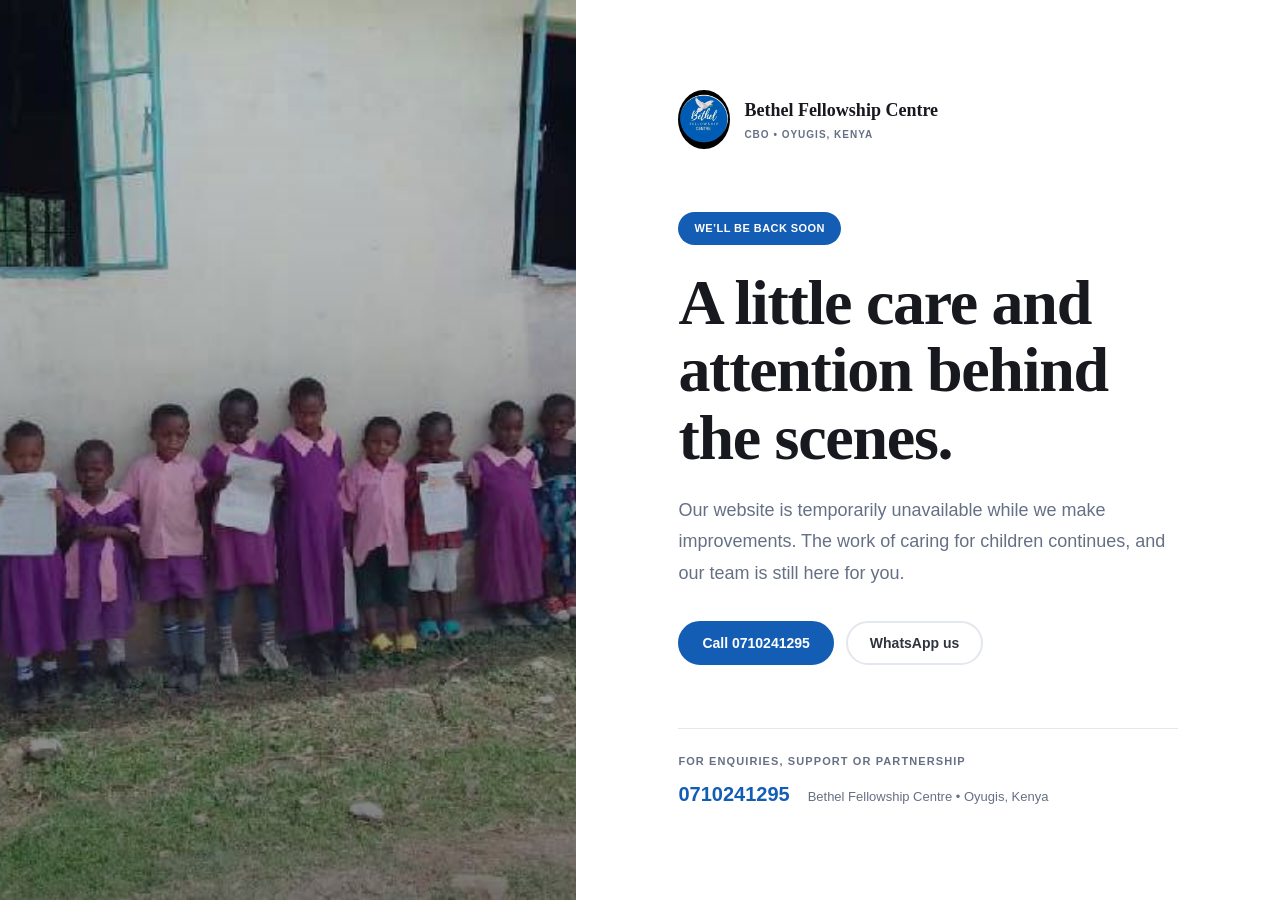
<file: maintenance.html>
<!DOCTYPE html>
<html lang="en">
<head>
  <meta charset="UTF-8">
  <meta name="viewport" content="width=device-width, initial-scale=1.0">
  <meta name="description" content="Bethel Fellowship Centre is temporarily under maintenance. Contact us on 0710241295.">
  <title>Bethel Fellowship Centre | Maintenance</title>
  <link rel="icon" type="image/jpeg" href="images/logo.jpg">
  <link rel="stylesheet" href="css/style.css">
  <link rel="stylesheet" href="css/maintenance.css">
</head>
<body class="maintenance-page">
  <main class="maintenance" aria-labelledby="maintenance-title">
    <div class="maintenance__image" role="img" aria-label="Children receiving care at Bethel Fellowship Centre"></div>

    <section class="maintenance__content">
      <a href="index.html" class="maintenance__brand" aria-label="Bethel Fellowship Centre home">
        <img src="images/logo.jpg" alt="" width="52" height="52">
        <span>
          <strong>Bethel Fellowship Centre</strong>
          <small>CBO • OYUGIS, KENYA</small>
        </span>
      </a>

      <div class="maintenance__message">
        <span class="badge badge--primary">We’ll be back soon</span>
        <h1 id="maintenance-title">A little care and attention behind the scenes.</h1>
        <p>Our website is temporarily unavailable while we make improvements. The work of caring for children continues, and our team is still here for you.</p>

        <div class="maintenance__actions">
          <a class="btn btn--primary" href="tel:0710241295">Call 0710241295</a>
          <a class="btn btn--outline" href="https://wa.me/254710241295" target="_blank" rel="noopener noreferrer">WhatsApp us</a>
        </div>
      </div>

      <div class="maintenance__contact">
        <span class="maintenance__contact-label">For enquiries, support or partnership</span>
        <a href="tel:0710241295">0710241295</a>
        <span>Bethel Fellowship Centre • Oyugis, Kenya</span>
      </div>
    </section>
  </main>
</body>
</html>
</file>
<file: css/style.css>
/* =============================================
   BETHEL FELLOWSHIP CENTRE — STYLES
   ============================================= */

/* --- CSS Variables --- */
:root {
  --primary-blue: #145db5;
  --primary-blue-dark: #0a438b;
  --primary-blue-light: #edf4ff;
  --dark: #17191f;
  --text: #30343d;
  --muted: #667085;
  --border: #e3e7ee;
  --background: #f8f9fc;
  --white: #FFFFFF;
  --yellow: #d9a74f;
  --shadow-sm: 0 1px 2px rgba(22, 37, 34, 0.04);
  --shadow-md: 0 10px 30px rgba(18, 33, 31, 0.08);
  --shadow-lg: 0 16px 44px rgba(18, 33, 31, 0.12);
  --radius-sm: 6px;
  --radius-md: 12px;
  --radius-lg: 18px;
  --radius-xl: 24px;
  --radius-pill: 9999px;
  --header-height: 72px;
  --container-max: 1200px;
  --transition: 0.3s cubic-bezier(0.4, 0, 0.2, 1);
  --font: 'DM Sans', -apple-system, BlinkMacSystemFont, 'Segoe UI', sans-serif;
  --font-display: 'Fraunces', Georgia, serif;
}

/* --- Reset & Base --- */
*,
*::before,
*::after {
  box-sizing: border-box;
  margin: 0;
  padding: 0;
}

html {
  scroll-behavior: smooth;
  scroll-padding-top: calc(var(--header-height) + 16px);
  -webkit-text-size-adjust: 100%;
}

body {
  font-family: var(--font);
  font-size: 16px;
  line-height: 1.6;
  color: var(--text);
  background:
    radial-gradient(circle at top, rgba(20, 93, 181, 0.05), transparent 28%),
    var(--background);
  -webkit-font-smoothing: antialiased;
  -moz-osx-font-smoothing: grayscale;
  overflow-x: hidden;
}

img {
  max-width: 100%;
  height: auto;
  display: block;
}

a {
  color: var(--primary-blue);
  text-decoration: none;
  transition: color var(--transition);
}

a:hover {
  color: var(--primary-blue-dark);
}

ul {
  list-style: none;
}

button {
  font-family: inherit;
  cursor: pointer;
  border: none;
  background: none;
}

strong {
  font-weight: 700;
}

/* --- Focus States --- */
:focus-visible {
  outline: 3px solid rgba(20, 93, 181, 0.35);
  outline-offset: 3px;
}

button:focus-visible,
a:focus-visible,
.gallery__item:focus-visible,
.header__toggle:focus-visible {
  outline: 3px solid rgba(20, 93, 181, 0.45);
  outline-offset: 3px;
}

/* --- Container --- */
.container {
  width: 100%;
  max-width: var(--container-max);
  margin: 0 auto;
  padding: 0 20px;
}

@media (min-width: 768px) {
  .container {
    padding: 0 32px;
  }
}

/* --- Buttons --- */
.btn {
  display: inline-flex;
  align-items: center;
  justify-content: center;
  gap: 8px;
  padding: 14px 28px;
  font-size: 15px;
  font-weight: 600;
  line-height: 1;
  border-radius: var(--radius-pill);
  border: 2px solid transparent;
  transition: all var(--transition);
  white-space: nowrap;
  text-decoration: none;
}

.btn--primary {
  background: var(--primary-blue);
  color: var(--white);
  border-color: var(--primary-blue);
}

.btn--primary:hover {
  background: var(--primary-blue-dark);
  border-color: var(--primary-blue-dark);
  color: var(--white);
  transform: translateY(-2px);
  box-shadow: 0 4px 16px rgba(20, 93, 181, 0.35);
}

.btn--dark {
  background: var(--dark);
  color: var(--white);
  border-color: var(--dark);
}

.btn--dark:hover {
  background: #222;
  border-color: #222;
  color: var(--white);
  transform: translateY(-2px);
  box-shadow: var(--shadow-md);
}

.btn--outline {
  background: var(--white);
  color: var(--text);
  border-color: var(--border);
}

.btn--outline:hover {
  border-color: var(--primary-blue);
  color: var(--primary-blue);
  transform: translateY(-2px);
  box-shadow: var(--shadow-sm);
}

.btn--sm {
  padding: 10px 22px;
  font-size: 14px;
}

.btn--copy {
  display: inline-flex;
  align-items: center;
  gap: 8px;
  padding: 10px 18px;
  font-size: 13px;
  font-weight: 600;
  color: var(--primary-blue);
  background: var(--primary-blue-light);
  border-radius: var(--radius-pill);
  border: 1px solid rgba(20, 93, 181, 0.2);
  transition: all var(--transition);
}

.btn--copy:hover {
  background: var(--primary-blue);
  color: var(--white);
}

/* --- Badges --- */
.badge {
  display: inline-flex;
  align-items: center;
  gap: 8px;
  padding: 8px 16px;
  font-size: 11px;
  font-weight: 700;
  letter-spacing: 0.04em;
  text-transform: uppercase;
  border-radius: var(--radius-pill);
  margin-bottom: 12px;
}

.badge--primary {
  background: var(--primary-blue);
  color: var(--white);
}

.badge__dot {
  width: 6px;
  height: 6px;
  background: var(--white);
  border-radius: 50%;
  animation: pulse 2s infinite;
}

@keyframes pulse {
  0%, 100% { opacity: 1; }
  50% { opacity: 0.5; }
}

.badge--outline {
  background: var(--primary-blue-light);
  color: var(--primary-blue);
  border: 1px solid rgba(20, 93, 181, 0.2);
}

/* --- Section --- */
.section {
  padding: 88px 0;
}

.section__header {
  margin-bottom: 48px;
  max-width: 720px;
}

.section__eyebrow {
  display: block;
  font-size: 12px;
  font-weight: 700;
  letter-spacing: 0.12em;
  text-transform: uppercase;
  color: var(--primary-blue);
  margin-bottom: 16px;
}

.section__title {
  font-size: clamp(30px, 3.6vw, 46px);
  font-weight: 800;
  line-height: 1.12;
  letter-spacing: -0.03em;
  color: var(--dark);
}

.section__title--light {
  color: var(--white);
}

.section__desc {
  margin-top: 18px;
  font-size: 17px;
  line-height: 1.7;
  color: var(--muted);
}

/* --- Reveal Animations --- */
.reveal {
  opacity: 0;
  transform: translateY(24px);
  transition: opacity 0.7s ease, transform 0.7s ease;
}

.reveal.is-visible {
  opacity: 1;
  transform: translateY(0);
}

.reveal--delay { transition-delay: 0.1s; }
.reveal--delay-2 { transition-delay: 0.2s; }

/* =============================================
   HEADER
   ============================================= */
.header {
  position: fixed;
  top: 0;
  left: 0;
  right: 0;
  z-index: 1000;
  height: var(--header-height);
  background: rgba(255, 255, 255, 0.92);
  backdrop-filter: blur(12px);
  -webkit-backdrop-filter: blur(12px);
  border-bottom: 1px solid var(--border);
  transition: box-shadow var(--transition);
}

.header.is-scrolled {
  box-shadow: var(--shadow-sm);
}

.header__inner {
  display: flex;
  align-items: center;
  justify-content: space-between;
  height: 100%;
  gap: 16px;
}

.header__brand {
  display: flex;
  align-items: center;
  gap: 12px;
  text-decoration: none;
  color: inherit;
  flex-shrink: 0;
}

.header__brand:hover {
  color: inherit;
}

.header__logo {
  width: 44px;
  height: 44px;
  border-radius: 12px;
  flex-shrink: 0;
}

.header__brand-text {
  display: flex;
  flex-direction: column;
  line-height: 1.2;
}

.header__name {
  font-size: 15px;
  font-weight: 700;
  color: var(--dark);
  letter-spacing: -0.01em;
}

.header__subtitle {
  font-size: 10px;
  font-weight: 600;
  letter-spacing: 0.06em;
  color: var(--muted);
  text-transform: uppercase;
}

@media (max-width: 480px) {
  .header__name {
    font-size: 13px;
    max-width: 160px;
    white-space: nowrap;
    overflow: hidden;
    text-overflow: ellipsis;
  }

  .header__subtitle {
    font-size: 9px;
  }
}

.header__nav {
  display: none;
}

.header__nav-list {
  display: flex;
  align-items: center;
  gap: 4px;
}

.nav-link {
  display: block;
  padding: 8px 14px;
  font-size: 14px;
  font-weight: 500;
  color: var(--muted);
  border-radius: var(--radius-pill);
  transition: all var(--transition);
  text-decoration: none;
}

.nav-link:hover,
.nav-link.is-active {
  color: var(--dark);
  background: rgba(0, 0, 0, 0.04);
}

.nav-link.is-active {
  color: var(--primary-blue);
  font-weight: 600;
}

.header__donate {
  display: none;
}

.header__nav-donate-mobile {
  display: none;
}

.header__toggle {
  display: flex;
  flex-direction: column;
  justify-content: center;
  gap: 5px;
  width: 40px;
  height: 40px;
  padding: 8px;
  border-radius: var(--radius-sm);
  transition: background var(--transition);
}

.header__toggle:hover {
  background: rgba(0, 0, 0, 0.05);
}

.header__toggle-bar {
  display: block;
  width: 100%;
  height: 2px;
  background: var(--dark);
  border-radius: 2px;
  transition: all var(--transition);
}

.header__toggle.is-active .header__toggle-bar:nth-child(1) {
  transform: translateY(7px) rotate(45deg);
}

.header__toggle.is-active .header__toggle-bar:nth-child(2) {
  opacity: 0;
}

.header__toggle.is-active .header__toggle-bar:nth-child(3) {
  transform: translateY(-7px) rotate(-45deg);
}

.header__overlay {
  display: none;
}

@media (min-width: 1024px) {
  .header__nav {
    display: block;
  }

  .header__donate {
    display: inline-flex;
    flex-shrink: 0;
  }

  .header__toggle {
    display: none;
  }
}

@media (max-width: 1023px) {
  .header__nav {
    display: block;
    position: fixed;
    top: var(--header-height);
    right: 0;
    width: min(320px, 85vw);
    height: calc(100vh - var(--header-height));
    background: var(--white);
    border-left: 1px solid var(--border);
    padding: 24px;
    transform: translateX(100%);
    transition: transform var(--transition);
    overflow-y: auto;
    z-index: 999;
  }

  .header__nav.is-open {
    transform: translateX(0);
  }

  .header__nav-list {
    flex-direction: column;
    align-items: stretch;
    gap: 4px;
  }

  .nav-link {
    padding: 14px 16px;
    font-size: 16px;
  }

  .header__nav-donate-mobile {
    display: block;
    margin-top: 16px;
    padding-top: 16px;
    border-top: 1px solid var(--border);
  }

  .header__nav-donate-mobile .btn {
    width: 100%;
  }

  .header__overlay {
    display: block;
    position: fixed;
    inset: 0;
    top: var(--header-height);
    background: rgba(0, 0, 0, 0.4);
    opacity: 0;
    visibility: hidden;
    transition: all var(--transition);
    z-index: 998;
  }

  .header__overlay.is-visible {
    opacity: 1;
    visibility: visible;
  }
}

/* =============================================
   HERO
   ============================================= */
.hero {
  padding: calc(var(--header-height) + 48px) 0 64px;
  background: linear-gradient(135deg, #f7f8f4 0%, #edf7f6 48%, #f3f7ff 100%);
  position: relative;
  overflow: hidden;
}

.hero__grid {
  display: grid;
  grid-template-columns: 1fr;
  gap: 48px;
  align-items: center;
}

.hero__content {
  max-width: 580px;
}

.hero__title {
  font-size: clamp(42px, 7vw, 74px);
  font-family: var(--font-display);
  font-weight: 700;
  line-height: 0.96;
  letter-spacing: -0.05em;
  margin: 20px 0 24px;
}

.hero__title-line {
  display: block;
}

.hero__title-line--blue {
  color: var(--primary-blue);
}

.hero__text {
  font-size: 17px;
  line-height: 1.75;
  color: var(--muted);
  margin-bottom: 32px;
  max-width: 520px;
}

.hero__actions {
  display: flex;
  flex-wrap: wrap;
  gap: 12px;
}

.hero__visual {
  position: relative;
}

.hero__card {
  position: relative;
  background: var(--white);
  border-radius: var(--radius-xl);
  padding: 24px;
  box-shadow: 0 24px 70px rgba(29, 42, 39, 0.14);
  border: 1px solid var(--border);
}

.hero__card-main {
  border-radius: var(--radius-lg);
  overflow: hidden;
  margin-bottom: 16px;
}

.hero__card-img {
  width: 100%;
  aspect-ratio: 16 / 10;
  object-fit: cover;
}

.hero__card-address {
  text-align: center;
  font-size: 13px;
  font-weight: 600;
  color: var(--muted);
  margin-bottom: 16px;
  letter-spacing: 0.02em;
}

.hero__card-grid {
  display: grid;
  grid-template-columns: 1fr 1fr;
  gap: 12px;
}

.hero__card-thumb {
  width: 100%;
  aspect-ratio: 4 / 3;
  object-fit: cover;
  border-radius: var(--radius-md);
}

.hero__card-accent {
  position: absolute;
  top: 20px;
  right: -8px;
  width: 44px;
  height: 44px;
  background: var(--yellow);
  border-radius: 50%;
  display: flex;
  align-items: center;
  justify-content: center;
  color: var(--dark);
  box-shadow: var(--shadow-md);
  animation: float 3s ease-in-out infinite;
}

@keyframes float {
  0%, 100% { transform: translateY(0); }
  50% { transform: translateY(-6px); }
}

@media (min-width: 992px) {
  .hero {
    padding: calc(var(--header-height) + 64px) 0 80px;
  }

  .hero__grid {
    grid-template-columns: 1fr 1fr;
    gap: 64px;
  }

  .hero__card {
    padding: 32px;
  }
}


/* =============================================
   STATISTICS STRIP
   ============================================= */
.stats-strip {
  background: var(--white);
  border-top: 1px solid var(--border);
  border-bottom: 1px solid var(--border);
  padding: 40px 0;
}

.stats-strip__grid {
  display: grid;
  grid-template-columns: repeat(2, 1fr);
  gap: 32px 24px;
}

.stats-strip__item {
  text-align: center;
}

.stats-strip__number {
  display: block;
  font-size: clamp(24px, 4vw, 36px);
  font-weight: 800;
  letter-spacing: -0.02em;
  color: var(--dark);
  line-height: 1.1;
}

.stats-strip__label {
  display: block;
  font-size: 13px;
  font-weight: 500;
  color: var(--muted);
  margin-top: 4px;
}

.stats-strip__sublabel {
  display: block;
  font-size: 12px;
  color: var(--muted);
  opacity: 0.8;
}

.stats-strip__divider {
  display: none;
}

@media (min-width: 768px) {
  .stats-strip__grid {
    display: flex;
    align-items: center;
    justify-content: space-between;
    gap: 0;
  }

  .stats-strip__item {
    flex: 1;
  }

  .stats-strip__divider {
    display: block;
    width: 1px;
    height: 48px;
    background: var(--border);
    flex-shrink: 0;
  }
}

/* =============================================
   ABOUT
   ============================================= */
.about__grid {
  display: grid;
  grid-template-columns: 1fr;
  gap: 40px;
}

.about__highlight {
  background: var(--white);
  border: 1px solid var(--border);
  border-radius: var(--radius-lg);
  padding: 32px;
  box-shadow: var(--shadow-sm);
  transition: transform var(--transition), box-shadow var(--transition);
}

.about__highlight:hover {
  transform: translateY(-4px);
  box-shadow: var(--shadow-md);
}

.about__stat {
  display: block;
  font-size: 56px;
  font-weight: 900;
  color: var(--primary-blue);
  line-height: 1;
  letter-spacing: -0.03em;
}

.about__stat-label {
  display: block;
  font-size: 18px;
  font-weight: 700;
  color: var(--dark);
  margin-top: 8px;
}

.about__stat-sublabel {
  display: block;
  font-size: 14px;
  color: var(--muted);
  margin-top: 2px;
}

.about__tags {
  margin-top: 20px;
  padding-top: 20px;
  border-top: 1px solid var(--border);
  font-size: 14px;
  font-weight: 600;
  color: var(--primary-blue);
}

.about__content p {
  font-size: 17px;
  line-height: 1.75;
  color: var(--muted);
  margin-bottom: 20px;
}

.about__content p:last-child {
  margin-bottom: 0;
}

@media (min-width: 992px) {
  .about__grid {
    grid-template-columns: 340px 1fr;
    gap: 64px;
    align-items: start;
  }
}

/* =============================================
   VISION / MISSION / VALUES
   ============================================= */
.vmv {
  padding-top: 0;
}

.vmv__grid {
  display: grid;
  grid-template-columns: 1fr;
  gap: 24px;
}

.vmv-card {
  background: var(--white);
  border: 1px solid var(--border);
  border-radius: var(--radius-lg);
  padding: 32px;
  box-shadow: var(--shadow-sm);
  transition: transform var(--transition), box-shadow var(--transition);
}

.vmv-card:hover {
  transform: translateY(-4px);
  box-shadow: var(--shadow-md);
}

.vmv-card__icon {
  width: 48px;
  height: 48px;
  display: flex;
  align-items: center;
  justify-content: center;
  background: var(--primary-blue-light);
  color: var(--primary-blue);
  border-radius: var(--radius-md);
  margin-bottom: 20px;
}

.vmv-card__title {
  font-size: 13px;
  font-weight: 700;
  letter-spacing: 0.08em;
  text-transform: uppercase;
  color: var(--primary-blue);
  margin-bottom: 12px;
}

.vmv-card__text {
  font-size: 16px;
  line-height: 1.7;
  color: var(--muted);
}

.vmv-card__list {
  display: flex;
  flex-direction: column;
  gap: 8px;
}

.vmv-card__list li {
  font-size: 15px;
  color: var(--muted);
  padding-left: 16px;
  position: relative;
}

.vmv-card__list li::before {
  content: '';
  position: absolute;
  left: 0;
  top: 10px;
  width: 6px;
  height: 6px;
  background: var(--primary-blue);
  border-radius: 50%;
}

@media (min-width: 768px) {
  .vmv__grid {
    grid-template-columns: repeat(3, 1fr);
  }
}

/* =============================================
   TIMELINE
   ============================================= */
.timeline {
  position: relative;
  max-width: 800px;
}

.timeline::before {
  content: '';
  position: absolute;
  left: 0;
  top: 0;
  bottom: 0;
  width: 2px;
  background: var(--border);
}

.timeline__item {
  position: relative;
  padding-left: 40px;
  padding-bottom: 48px;
}

.timeline__item:last-child {
  padding-bottom: 0;
}

.timeline__marker {
  position: absolute;
  left: -8px;
  top: 0;
  width: 18px;
  height: 18px;
  background: var(--primary-blue);
  border: 3px solid var(--white);
  border-radius: 50%;
  box-shadow: 0 0 0 2px var(--primary-blue);
}

.timeline__year {
  display: block;
  font-size: 20px;
  font-weight: 800;
  color: var(--dark);
  margin-bottom: 8px;
  letter-spacing: -0.01em;
}

.timeline__content p {
  font-size: 16px;
  line-height: 1.7;
  color: var(--muted);
}

@media (min-width: 768px) {
  .timeline::before {
    left: 50%;
    transform: translateX(-50%);
  }

  .timeline__item {
    padding-left: 0;
    padding-right: 0;
    width: 50%;
    margin-left: 50%;
    padding-left: 40px;
  }

  .timeline__item:nth-child(even) {
    margin-left: 0;
    padding-left: 0;
    padding-right: 40px;
    text-align: right;
  }

  .timeline__marker {
    left: -9px;
  }

  .timeline__item:nth-child(even) .timeline__marker {
    left: auto;
    right: -9px;
  }
}

/* =============================================
   WHO WE SERVE
   ============================================= */
.serve__grid {
  display: grid;
  grid-template-columns: 1fr;
  gap: 20px;
}

.serve-card {
  background: var(--white);
  border: 1px solid var(--border);
  border-radius: var(--radius-lg);
  padding: 32px;
  text-align: center;
  box-shadow: var(--shadow-sm);
  transition: transform var(--transition), box-shadow var(--transition);
}

.serve-card:hover {
  transform: translateY(-4px);
  box-shadow: var(--shadow-md);
}

.serve-card__icon {
  width: 56px;
  height: 56px;
  margin: 0 auto 16px;
  display: flex;
  align-items: center;
  justify-content: center;
  background: var(--primary-blue-light);
  color: var(--primary-blue);
  border-radius: var(--radius-md);
}

.serve-card__number {
  display: block;
  font-size: 40px;
  font-weight: 900;
  color: var(--primary-blue);
  line-height: 1;
}

.serve-card__label {
  display: block;
  font-size: 14px;
  font-weight: 600;
  color: var(--muted);
  margin-top: 8px;
  text-transform: uppercase;
  letter-spacing: 0.04em;
}

.serve-card__value {
  display: block;
  font-size: 16px;
  font-weight: 600;
  color: var(--dark);
  margin-top: 8px;
  line-height: 1.5;
}

@media (min-width: 768px) {
  .serve__grid {
    grid-template-columns: repeat(3, 1fr);
  }
}

/* =============================================
   PILLARS
   ============================================= */
.pillars__grid {
  display: grid;
  grid-template-columns: 1fr;
  gap: 20px;
}

.pillar-card {
  background: var(--white);
  border: 1px solid var(--border);
  border-radius: var(--radius-lg);
  padding: 32px;
  box-shadow: var(--shadow-sm);
  transition: transform var(--transition), box-shadow var(--transition);
}

.pillar-card:hover {
  transform: translateY(-4px);
  box-shadow: var(--shadow-md);
}

.pillar-card__number {
  display: inline-block;
  font-size: 13px;
  font-weight: 800;
  color: var(--primary-blue);
  background: var(--primary-blue-light);
  padding: 6px 14px;
  border-radius: var(--radius-pill);
  margin-bottom: 16px;
  letter-spacing: 0.04em;
}

.pillar-card__title {
  font-size: 20px;
  font-weight: 800;
  color: var(--dark);
  margin-bottom: 12px;
  letter-spacing: -0.01em;
}

.pillar-card__text {
  font-size: 15px;
  line-height: 1.7;
  color: var(--muted);
}

.pillar-card__features {
  margin-top: 16px;
  padding-top: 16px;
  border-top: 1px solid var(--border);
}

.pillar-card__features li {
  font-size: 14px;
  color: var(--muted);
  padding: 6px 0 6px 20px;
  position: relative;
}

.pillar-card__features li::before {
  content: '✓';
  position: absolute;
  left: 0;
  color: var(--primary-blue);
  font-weight: 700;
}

@media (min-width: 768px) {
  .pillars__grid {
    grid-template-columns: repeat(2, 1fr);
  }
}

@media (min-width: 1024px) {
  .pillars__grid {
    grid-template-columns: repeat(3, 1fr);
  }

  .pillar-card:first-child {
    grid-column: span 2;
  }
}

/* =============================================
   GOVERNANCE
   ============================================= */
.governance__grid {
  display: grid;
  grid-template-columns: 1fr;
  gap: 24px;
}

.governance-card {
  background: var(--white);
  border: 1px solid var(--border);
  border-radius: var(--radius-lg);
  padding: 32px;
  box-shadow: var(--shadow-sm);
  transition: transform var(--transition), box-shadow var(--transition);
}

.governance-card:hover {
  transform: translateY(-4px);
  box-shadow: var(--shadow-md);
}

.governance-card__avatar {
  width: 64px;
  height: 64px;
  background: var(--primary-blue);
  color: var(--white);
  border-radius: 50%;
  display: flex;
  align-items: center;
  justify-content: center;
  font-size: 20px;
  font-weight: 800;
  margin-bottom: 16px;
}

.governance-card__name {
  font-size: 22px;
  font-weight: 800;
  color: var(--dark);
  margin-bottom: 4px;
}

.governance-card__role {
  display: block;
  font-size: 14px;
  font-weight: 600;
  color: var(--primary-blue);
  margin-bottom: 16px;
}

.governance-card__text,
.governance-card--compliance p {
  font-size: 15px;
  line-height: 1.7;
  color: var(--muted);
  margin-bottom: 12px;
}

.governance-card__subtitle {
  font-size: 13px;
  font-weight: 700;
  letter-spacing: 0.06em;
  text-transform: uppercase;
  color: var(--primary-blue);
  margin-bottom: 16px;
}

@media (min-width: 768px) {
  .governance__grid {
    grid-template-columns: 1fr 1fr;
  }
}

/* =============================================
   IMPACT
   ============================================= */
.impact {
  background: linear-gradient(135deg, #145db5 0%, #0a438b 100%);
  color: var(--white);
}

.impact__stats {
  display: grid;
  grid-template-columns: 1fr;
  gap: 32px;
  margin-bottom: 48px;
}

.impact-stat {
  text-align: center;
}

.impact-stat__number {
  display: block;
  font-size: clamp(48px, 8vw, 72px);
  font-weight: 900;
  line-height: 1;
  letter-spacing: -0.03em;
}

.impact-stat__label {
  display: block;
  font-size: 15px;
  font-weight: 500;
  opacity: 0.85;
  margin-top: 8px;
}

.impact__quote {
  max-width: 640px;
  margin: 0 auto;
  text-align: center;
  padding: 32px;
  background: rgba(255, 255, 255, 0.1);
  border-radius: var(--radius-lg);
  border: 1px solid rgba(255, 255, 255, 0.15);
  backdrop-filter: blur(8px);
}

.impact__quote p {
  font-size: clamp(18px, 3vw, 24px);
  font-weight: 600;
  font-style: italic;
  line-height: 1.5;
  margin-bottom: 12px;
}

.impact__quote cite {
  font-size: 14px;
  font-style: normal;
  opacity: 0.75;
}

@media (min-width: 768px) {
  .impact__stats {
    grid-template-columns: repeat(3, 1fr);
  }
}

/* =============================================
   GALLERY
   ============================================= */
.gallery__grid {
  display: grid;
  grid-template-columns: repeat(2, 1fr);
  gap: 16px;
}

.gallery__item {
  position: relative;
  border-radius: var(--radius-md);
  overflow: hidden;
  cursor: pointer;
  border: none;
  padding: 0;
  background: none;
  aspect-ratio: 4 / 3;
}

.gallery__item--tall {
  grid-row: span 2;
  aspect-ratio: auto;
}

.gallery__item img {
  width: 100%;
  height: 100%;
  object-fit: cover;
  transition: transform 0.5s ease;
}

.gallery__item:hover img,
.gallery__item:focus-visible img {
  transform: scale(1.06);
}

.gallery__item:focus-visible {
  box-shadow: 0 0 0 3px rgba(20, 93, 181, 0.25);
}

.gallery__item::after {
  content: '';
  position: absolute;
  inset: 0;
  background: rgba(20, 93, 181, 0);
  transition: background var(--transition);
}

.gallery__item:hover::after {
  background: rgba(20, 93, 181, 0.1);
}

@media (min-width: 768px) {
  .gallery__grid {
    grid-template-columns: repeat(3, 1fr);
    gap: 20px;
  }
}

/* =============================================
   SUPPORT
   ============================================= */
.support__grid {
  display: grid;
  grid-template-columns: 1fr;
  gap: 24px;
}

.support-card {
  background: var(--white);
  border: 1px solid var(--border);
  border-radius: var(--radius-lg);
  padding: 32px;
  box-shadow: var(--shadow-sm);
  transition: transform var(--transition), box-shadow var(--transition);
}

.support-card:hover {
  transform: translateY(-4px);
  box-shadow: var(--shadow-md);
}

.support-card__tag {
  display: inline-block;
  font-size: 11px;
  font-weight: 700;
  letter-spacing: 0.08em;
  text-transform: uppercase;
  color: var(--primary-blue);
  background: var(--primary-blue-light);
  padding: 6px 14px;
  border-radius: var(--radius-pill);
  margin-bottom: 16px;
}

.support-card__price {
  font-size: 18px;
  font-weight: 700;
  color: var(--dark);
  margin-bottom: 8px;
}

.support-card__desc {
  font-size: 15px;
  color: var(--muted);
  line-height: 1.6;
  margin-bottom: 20px;
}

.support-card__link {
  display: inline-flex;
  align-items: center;
  font-size: 15px;
  font-weight: 700;
  color: var(--primary-blue);
  text-decoration: none;
  transition: gap var(--transition);
}

.support-card__link:hover {
  gap: 4px;
  color: var(--primary-blue-dark);
}

@media (min-width: 768px) {
  .support__grid {
    grid-template-columns: repeat(3, 1fr);
  }
}

/* =============================================
   BANK DONATION
   ============================================= */
.bank-card {
  background: var(--white);
  border: 1px solid var(--border);
  border-radius: var(--radius-lg);
  padding: 32px;
  box-shadow: var(--shadow-md);
  max-width: 720px;
  margin: 0 auto;
}

.bank-card__header {
  display: flex;
  flex-wrap: wrap;
  align-items: flex-start;
  justify-content: space-between;
  gap: 16px;
  margin-bottom: 28px;
}

.bank-card__title {
  font-size: 22px;
  font-weight: 800;
  color: var(--dark);
  letter-spacing: -0.01em;
}

.bank-card__subtitle {
  font-size: 14px;
  color: var(--muted);
  margin-top: 4px;
}

.bank-card__verified {
  display: inline-flex;
  align-items: center;
  gap: 6px;
  font-size: 12px;
  font-weight: 700;
  color: #059669;
  background: #ECFDF5;
  padding: 6px 14px;
  border-radius: var(--radius-pill);
}

.bank-card__account {
  display: flex;
  flex-wrap: wrap;
  align-items: center;
  gap: 16px;
  padding: 20px;
  background: var(--background);
  border-radius: var(--radius-md);
  border: 1px solid var(--border);
  margin-bottom: 24px;
  position: relative;
}

.bank-card__account-info {
  flex: 1;
  min-width: 200px;
}

.bank-card__label {
  display: block;
  font-size: 11px;
  font-weight: 700;
  letter-spacing: 0.06em;
  text-transform: uppercase;
  color: var(--muted);
  margin-bottom: 4px;
}

.bank-card__number {
  font-size: 24px;
  font-weight: 800;
  color: var(--dark);
  letter-spacing: 0.04em;
  font-variant-numeric: tabular-nums;
}

.bank-card__copied {
  position: absolute;
  top: -12px;
  right: 16px;
  background: var(--dark);
  color: var(--white);
  font-size: 12px;
  font-weight: 600;
  padding: 6px 14px;
  border-radius: var(--radius-pill);
  opacity: 0;
  transform: translateY(8px);
  transition: all var(--transition);
  pointer-events: none;
}

.bank-card__copied.is-visible {
  opacity: 1;
  transform: translateY(0);
}

.bank-card__details {
  display: grid;
  grid-template-columns: repeat(2, 1fr);
  gap: 16px;
  margin-bottom: 24px;
}

.bank-card__detail span:last-child {
  display: block;
  font-size: 15px;
  font-weight: 600;
  color: var(--dark);
  margin-top: 2px;
}

.bank-card__note {
  font-size: 14px;
  color: var(--muted);
  line-height: 1.6;
  margin-bottom: 8px;
}

.bank-card__note a {
  font-weight: 600;
}

@media (min-width: 768px) {
  .bank-card__details {
    grid-template-columns: repeat(3, 1fr);
  }
}

/* =============================================
   WHAT YOUR GIFT DOES
   ============================================= */
.gifts__grid {
  display: grid;
  grid-template-columns: repeat(2, 1fr);
  gap: 16px;
  margin-bottom: 32px;
}

.gift-card {
  background: var(--white);
  border: 1px solid var(--border);
  border-radius: var(--radius-md);
  padding: 24px;
  text-align: center;
  transition: transform var(--transition), box-shadow var(--transition);
}

.gift-card:hover {
  transform: translateY(-3px);
  box-shadow: var(--shadow-md);
}

.gift-card__item {
  display: block;
  font-size: 14px;
  font-weight: 600;
  color: var(--muted);
  margin-bottom: 8px;
}

.gift-card__amount {
  display: block;
  font-size: 22px;
  font-weight: 800;
  color: var(--primary-blue);
}

.gifts__highlight {
  display: flex;
  flex-wrap: wrap;
  align-items: center;
  justify-content: space-between;
  gap: 16px;
  background: var(--primary-blue);
  color: var(--white);
  padding: 28px 32px;
  border-radius: var(--radius-lg);
  margin-bottom: 24px;
}

.gifts__highlight-label {
  font-size: 16px;
  font-weight: 600;
}

.gifts__highlight-amount {
  font-size: 28px;
  font-weight: 900;
  letter-spacing: -0.02em;
}

.gifts__transparency {
  text-align: center;
  font-size: 15px;
  color: var(--muted);
  line-height: 1.7;
  max-width: 640px;
  margin: 0 auto;
}

@media (min-width: 768px) {
  .gifts__grid {
    grid-template-columns: repeat(4, 1fr);
  }
}

/* =============================================
   WHY 40+ MATTERS
   ============================================= */
.matters {
  padding: 0;
}

.matters__inner {
  background: var(--dark);
  color: var(--white);
  border-radius: var(--radius-xl);
  padding: 48px 32px;
  display: grid;
  grid-template-columns: 1fr;
  gap: 40px;
  align-items: center;
  margin: 0 20px;
  max-width: calc(var(--container-max) - 40px);
}

@media (min-width: 768px) {
  .matters__inner {
    margin: 0 auto;
    padding: 64px 48px;
    grid-template-columns: 1fr auto;
  }
}

.matters__title {
  font-size: clamp(28px, 4vw, 36px);
  font-weight: 800;
  letter-spacing: -0.02em;
  margin-bottom: 12px;
}

.matters__text {
  font-size: 16px;
  line-height: 1.7;
  opacity: 0.8;
  max-width: 480px;
}

.matters__stats {
  display: flex;
  gap: 32px;
}

.matters-stat {
  text-align: center;
}

.matters-stat__number {
  display: block;
  font-size: 36px;
  font-weight: 900;
  color: var(--primary-blue);
  line-height: 1;
}

.matters-stat__label {
  display: block;
  font-size: 12px;
  font-weight: 600;
  text-transform: uppercase;
  letter-spacing: 0.04em;
  opacity: 0.7;
  margin-top: 6px;
}

/* =============================================
   CONTACT
   ============================================= */
.contact__grid {
  display: grid;
  grid-template-columns: 1fr;
  gap: 20px;
  margin-bottom: 40px;
}

.contact-card {
  background: var(--white);
  border: 1px solid var(--border);
  border-radius: var(--radius-lg);
  padding: 28px;
  text-decoration: none;
  color: inherit;
  transition: transform var(--transition), box-shadow var(--transition);
  display: block;
}

a.contact-card:hover {
  transform: translateY(-4px);
  box-shadow: var(--shadow-md);
  color: inherit;
}

.contact-card__icon {
  width: 48px;
  height: 48px;
  display: flex;
  align-items: center;
  justify-content: center;
  background: var(--primary-blue-light);
  color: var(--primary-blue);
  border-radius: var(--radius-md);
  margin-bottom: 16px;
}

.contact-card__title {
  font-size: 13px;
  font-weight: 700;
  letter-spacing: 0.06em;
  text-transform: uppercase;
  color: var(--primary-blue);
  margin-bottom: 8px;
}

.contact-card__value {
  display: block;
  font-size: 17px;
  font-weight: 700;
  color: var(--dark);
  margin-bottom: 4px;
}

.contact-card__hint {
  display: block;
  font-size: 13px;
  color: var(--muted);
}

.contact__location,
.contact__visit {
  background: var(--white);
  border: 1px solid var(--border);
  border-radius: var(--radius-lg);
  padding: 28px;
  margin-bottom: 20px;
}

.contact__location-title,
.contact__visit-title {
  font-size: 16px;
  font-weight: 800;
  color: var(--dark);
  margin-bottom: 8px;
}

.contact__location p,
.contact__visit p {
  font-size: 15px;
  color: var(--muted);
  line-height: 1.7;
}

@media (min-width: 768px) {
  .contact__grid {
    grid-template-columns: repeat(2, 1fr);
  }
}

@media (min-width: 1024px) {
  .contact__grid {
    grid-template-columns: repeat(4, 1fr);
  }
}

/* =============================================
   FOOTER
   ============================================= */
.footer {
  background: var(--dark);
  color: rgba(255, 255, 255, 0.7);
  padding: 48px 0;
  margin-top: 40px;
}

/* --- Editorial polish --- */
.section {
  padding: 96px 0;
}

.section__title,
.matters__title,
.bank-card__title {
  font-family: var(--font-display);
  letter-spacing: -0.025em;
}

.section__eyebrow {
  color: var(--yellow);
}

.section__desc,
.hero__text {
  max-width: 620px;
}

.hero__title-line--blue {
  font-style: italic;
}

.hero .reveal {
  opacity: 1;
  transform: none;
}

.badge--primary {
  background: var(--primary-blue);
}

.badge--outline {
  background: rgba(255, 255, 255, 0.6);
  border-color: rgba(20, 93, 181, 0.24);
}

.stats-strip,
.about,
.gallery,
.contact {
  background: #fffdf8;
}

.vmv,
.pillars,
.support,
.gifts {
  background: #f1f5f1;
}

.vmv-card,
.serve-card,
.pillar-card,
.governance-card,
.support-card,
.contact-card,
.about__highlight,
.bank-card,
.gift-card,
.contact__location,
.contact__visit {
  box-shadow: 0 10px 28px rgba(22, 37, 34, 0.05);
}

.vmv-card:hover,
.serve-card:hover,
.pillar-card:hover,
.governance-card:hover,
.support-card:hover,
.contact-card:hover,
.about__highlight:hover,
.gift-card:hover {
  border-color: rgba(20, 93, 181, 0.3);
  box-shadow: 0 16px 38px rgba(29, 42, 39, 0.1);
}

.pillar-card:first-child {
  background: var(--dark);
  border-color: var(--dark);
  color: var(--white);
}

.pillar-card:first-child .pillar-card__title,
.pillar-card:first-child .pillar-card__text,
.pillar-card:first-child .pillar-card__features li {
  color: var(--white);
}

.pillar-card:first-child .pillar-card__text,
.pillar-card:first-child .pillar-card__features li {
  opacity: 0.78;
}

.pillar-card:first-child .pillar-card__number {
  background: rgba(233, 168, 59, 0.18);
  color: var(--yellow);
}

.matters__inner {
  background: var(--primary-blue-dark);
  box-shadow: 0 18px 50px rgba(14, 80, 77, 0.2);
}

.matters-stat__number {
  color: var(--yellow);
}

.gifts__highlight {
  background: var(--yellow);
  color: var(--dark);
}

.back-to-top {
  background: var(--primary-blue);
}

@media (min-width: 992px) {
  .hero__content {
    padding-left: 10px;
  }

  .hero__visual::before {
    content: '';
    position: absolute;
    width: 120px;
    height: 120px;
    left: -36px;
    bottom: -28px;
    border: 2px solid rgba(233, 168, 59, 0.55);
    border-radius: 50%;
  }
}

.footer__inner {
  text-align: center;
}

.footer__brand {
  display: flex;
  align-items: center;
  justify-content: center;
  gap: 12px;
  margin-bottom: 20px;
}

.footer__logo {
  border-radius: 10px;
}

.footer__name {
  font-size: 18px;
  font-weight: 800;
  color: var(--white);
}

.footer__reg {
  font-size: 12px;
  opacity: 0.6;
  margin-top: 2px;
}

.footer__tagline,
.footer__founder,
.footer__disclaimer,
.footer__steward {
  font-size: 14px;
  line-height: 1.8;
  margin-bottom: 4px;
}

.footer__bank {
  font-size: 12px;
  opacity: 0.5;
  margin-top: 16px;
  padding-top: 16px;
  border-top: 1px solid rgba(255, 255, 255, 0.1);
}

/* =============================================
   LIGHTBOX
   ============================================= */
.lightbox {
  position: fixed;
  inset: 0;
  z-index: 2000;
  background: rgba(0, 0, 0, 0.92);
  display: flex;
  align-items: center;
  justify-content: center;
  padding: 20px;
  opacity: 0;
  visibility: hidden;
  transition: all var(--transition);
}

.lightbox.is-open {
  opacity: 1;
  visibility: visible;
}

.lightbox[hidden] {
  display: none;
}

.lightbox:not([hidden]).is-open {
  display: flex;
}

.lightbox__content {
  max-width: 90vw;
  max-height: 85vh;
}

.lightbox__img {
  max-width: 100%;
  max-height: 85vh;
  object-fit: contain;
  border-radius: var(--radius-md);
}

.lightbox__close,
.lightbox__prev,
.lightbox__next {
  position: absolute;
  color: var(--white);
  font-size: 32px;
  width: 48px;
  height: 48px;
  display: flex;
  align-items: center;
  justify-content: center;
  border-radius: 50%;
  background: rgba(255, 255, 255, 0.1);
  transition: background var(--transition);
  z-index: 10;
}

.lightbox__close:hover,
.lightbox__prev:hover,
.lightbox__next:hover {
  background: rgba(255, 255, 255, 0.25);
}

.lightbox__close {
  top: 20px;
  right: 20px;
  font-size: 28px;
}

.lightbox__prev {
  left: 20px;
  top: 50%;
  transform: translateY(-50%);
}

.lightbox__next {
  right: 20px;
  top: 50%;
  transform: translateY(-50%);
}

/* =============================================
   BACK TO TOP
   ============================================= */
.back-to-top {
  position: fixed;
  bottom: 24px;
  right: 24px;
  width: 48px;
  height: 48px;
  background: var(--primary-blue);
  color: var(--white);
  border-radius: 50%;
  display: flex;
  align-items: center;
  justify-content: center;
  box-shadow: var(--shadow-md);
  z-index: 900;
  opacity: 0;
  visibility: hidden;
  transform: translateY(16px);
  transition: all var(--transition);
}

.back-to-top.is-visible {
  opacity: 1;
  visibility: visible;
  transform: translateY(0);
}

.back-to-top:hover {
  background: var(--primary-blue-dark);
  transform: translateY(-3px);
  box-shadow: 0 6px 24px rgba(20, 93, 181, 0.4);
}

.back-to-top[hidden] {
  display: none;
}

.back-to-top:not([hidden]).is-visible {
  display: flex;
}

/* =============================================
   REDUCED MOTION
   ============================================= */
@media (prefers-reduced-motion: reduce) {
  *,
  *::before,
  *::after {
    animation-duration: 0.01ms !important;
    animation-iteration-count: 1 !important;
    transition-duration: 0.01ms !important;
  }

  html {
    scroll-behavior: auto;
  }

  .reveal {
    opacity: 1;
    transform: none;
  }
}

/* =============================================
   FINAL PROFESSIONAL REFINEMENT
   ============================================= */
:root {
  --shadow-sm: 0 1px 3px rgba(22, 37, 34, 0.06);
  --shadow-md: 0 10px 30px rgba(18, 33, 31, 0.08);
  --shadow-lg: 0 16px 44px rgba(18, 33, 31, 0.12);
  --radius-sm: 6px;
  --radius-md: 12px;
  --radius-lg: 18px;
  --radius-xl: 24px;
}

body {
  color: var(--text);
  background: var(--background);
}

.header {
  height: var(--header-height);
  border-bottom-color: var(--border);
  box-shadow: 0 1px 12px rgba(22, 37, 34, 0.04);
}

.header__name {
  font-weight: 800;
}

.nav-link {
  font-size: 14px;
  font-weight: 600;
}

.btn {
  min-height: 44px;
  padding: 13px 22px;
  font-size: 14px;
  font-weight: 700;
}

.btn--sm {
  min-height: 38px;
  padding: 10px 18px;
  font-size: 13px;
}

.hero {
  padding-top: calc(var(--header-height) + 44px);
  background: linear-gradient(135deg, #f7f8f4 0%, #edf7f6 48%, #f3f7ff 100%);
}

.hero__title {
  line-height: 0.96;
}

.hero__text {
  color: var(--muted);
}

.hero__card {
  border-color: var(--border);
  box-shadow: var(--shadow-lg);
}

.hero__founder-note {
  box-shadow: 0 8px 20px rgba(20, 95, 90, 0.15);
}

.stats-strip {
  padding-bottom: 44px;
}

.stats-strip__grid {
  box-shadow: 0 4px 16px rgba(22, 37, 34, 0.06);
}

.stats-strip__item {
  min-height: 74px;
  padding: 12px 18px;
}

.stats-strip__number {
  font-weight: 800;
}

.section {
  padding: 88px 0;
}

.section__header {
  margin-bottom: 40px;
}

.section__title {
  color: var(--dark);
  line-height: 1.1;
}

.section__desc {
  color: var(--muted);
  font-size: 16px;
}

.vmv-card,
.serve-card,
.pillar-card,
.governance-card,
.support-card,
.contact-card,
.about__highlight,
.bank-card,
.gift-card,
.contact__location,
.contact__visit {
  border-color: var(--border);
  box-shadow: var(--shadow-sm);
}

.vmv-card:hover,
.serve-card:hover,
.pillar-card:hover,
.governance-card:hover,
.support-card:hover,
.contact-card:hover,
.about__highlight:hover,
.gift-card:hover {
  transform: translateY(-3px);
  box-shadow: var(--shadow-md);
}

.about__content p,
.timeline__content p,
.pillar-card__text,
.governance-card__text {
  color: var(--muted);
}

.impact {
  background: linear-gradient(135deg, #145db5 0%, #0a438b 100%);
}

.impact__quote {
  border-radius: 14px;
}

.footer {
  margin-top: 0;
  padding: 56px 0;
}

@media (max-width: 767px) {
  .container {
    padding-left: 20px;
    padding-right: 20px;
  }

  .hero {
    padding-top: calc(var(--header-height) + 28px);
    padding-bottom: 28px;
  }

  .hero__title {
    font-size: clamp(38px, 13vw, 58px);
    line-height: 1.02;
  }

  .hero__actions .btn {
    flex: 1 1 100%;
  }

  .hero__card {
    padding: 14px;
  }

  .stats-strip {
    padding-bottom: 28px;
  }

  .stats-strip__grid {
    grid-template-columns: repeat(2, 1fr);
  }

  .stats-strip__item {
    min-height: 68px;
  }

  .section {
    padding: 64px 0;
  }

  .section__header {
    margin-bottom: 30px;
  }

  .about__highlight,
  .vmv-card,
  .serve-card,
  .pillar-card,
  .governance-card,
  .support-card,
  .contact-card,
  .bank-card {
    padding: 24px;
  }
}
</file>
<file: css/maintenance.css>
.maintenance-page {
  min-height: 100vh;
  background: var(--dark);
}

.maintenance {
  display: grid;
  min-height: 100vh;
  grid-template-columns: minmax(280px, 0.9fr) minmax(420px, 1.1fr);
  background: var(--white);
}

.maintenance__image {
  min-height: 100vh;
  background:
    linear-gradient(180deg, rgba(10, 67, 139, 0.08), rgba(23, 25, 31, 0.58)),
    url('../images/feeding.jpg') center / cover;
}

.maintenance__content {
  display: flex;
  flex-direction: column;
  justify-content: space-between;
  gap: 56px;
  padding: clamp(32px, 7vw, 96px) clamp(24px, 8vw, 112px);
}

.maintenance__brand {
  display: inline-flex;
  align-items: center;
  gap: 14px;
  width: fit-content;
  color: var(--dark);
}

.maintenance__brand:hover {
  color: var(--primary-blue);
}

.maintenance__brand img {
  border-radius: 50%;
  object-fit: cover;
}

.maintenance__brand span {
  display: flex;
  flex-direction: column;
  gap: 2px;
}

.maintenance__brand strong {
  font-family: var(--font-display);
  font-size: 18px;
}

.maintenance__brand small {
  color: var(--muted);
  font-size: 10px;
  font-weight: 700;
  letter-spacing: 0.1em;
}

.maintenance__message {
  max-width: 620px;
}

.maintenance__message .badge {
  margin-bottom: 24px;
}

.maintenance__message h1 {
  max-width: 600px;
  color: var(--dark);
  font-family: var(--font-display);
  font-size: clamp(42px, 5vw, 76px);
  font-weight: 600;
  line-height: 1.05;
  letter-spacing: -0.02em;
}

.maintenance__message p {
  max-width: 520px;
  margin-top: 24px;
  color: var(--muted);
  font-size: 18px;
  line-height: 1.75;
}

.maintenance__actions {
  display: flex;
  flex-wrap: wrap;
  gap: 12px;
  margin-top: 32px;
}

.maintenance__contact {
  display: flex;
  flex-wrap: wrap;
  align-items: baseline;
  gap: 8px 18px;
  padding-top: 24px;
  border-top: 1px solid var(--border);
  color: var(--muted);
  font-size: 13px;
}

.maintenance__contact-label {
  flex-basis: 100%;
  font-size: 11px;
  font-weight: 700;
  letter-spacing: 0.1em;
  text-transform: uppercase;
}

.maintenance__contact a {
  color: var(--primary-blue);
  font-size: 20px;
  font-weight: 800;
}

@media (max-width: 767px) {
  .maintenance {
    display: block;
  }

  .maintenance__image {
    min-height: 32vh;
    max-height: 360px;
  }

  .maintenance__content {
    min-height: 68vh;
    gap: 48px;
    padding: 32px 24px 36px;
  }

  .maintenance__message h1 {
    font-size: clamp(40px, 13vw, 60px);
  }

  .maintenance__message p {
    font-size: 16px;
  }

  .maintenance__actions .btn {
    width: 100%;
  }
}
</file>
